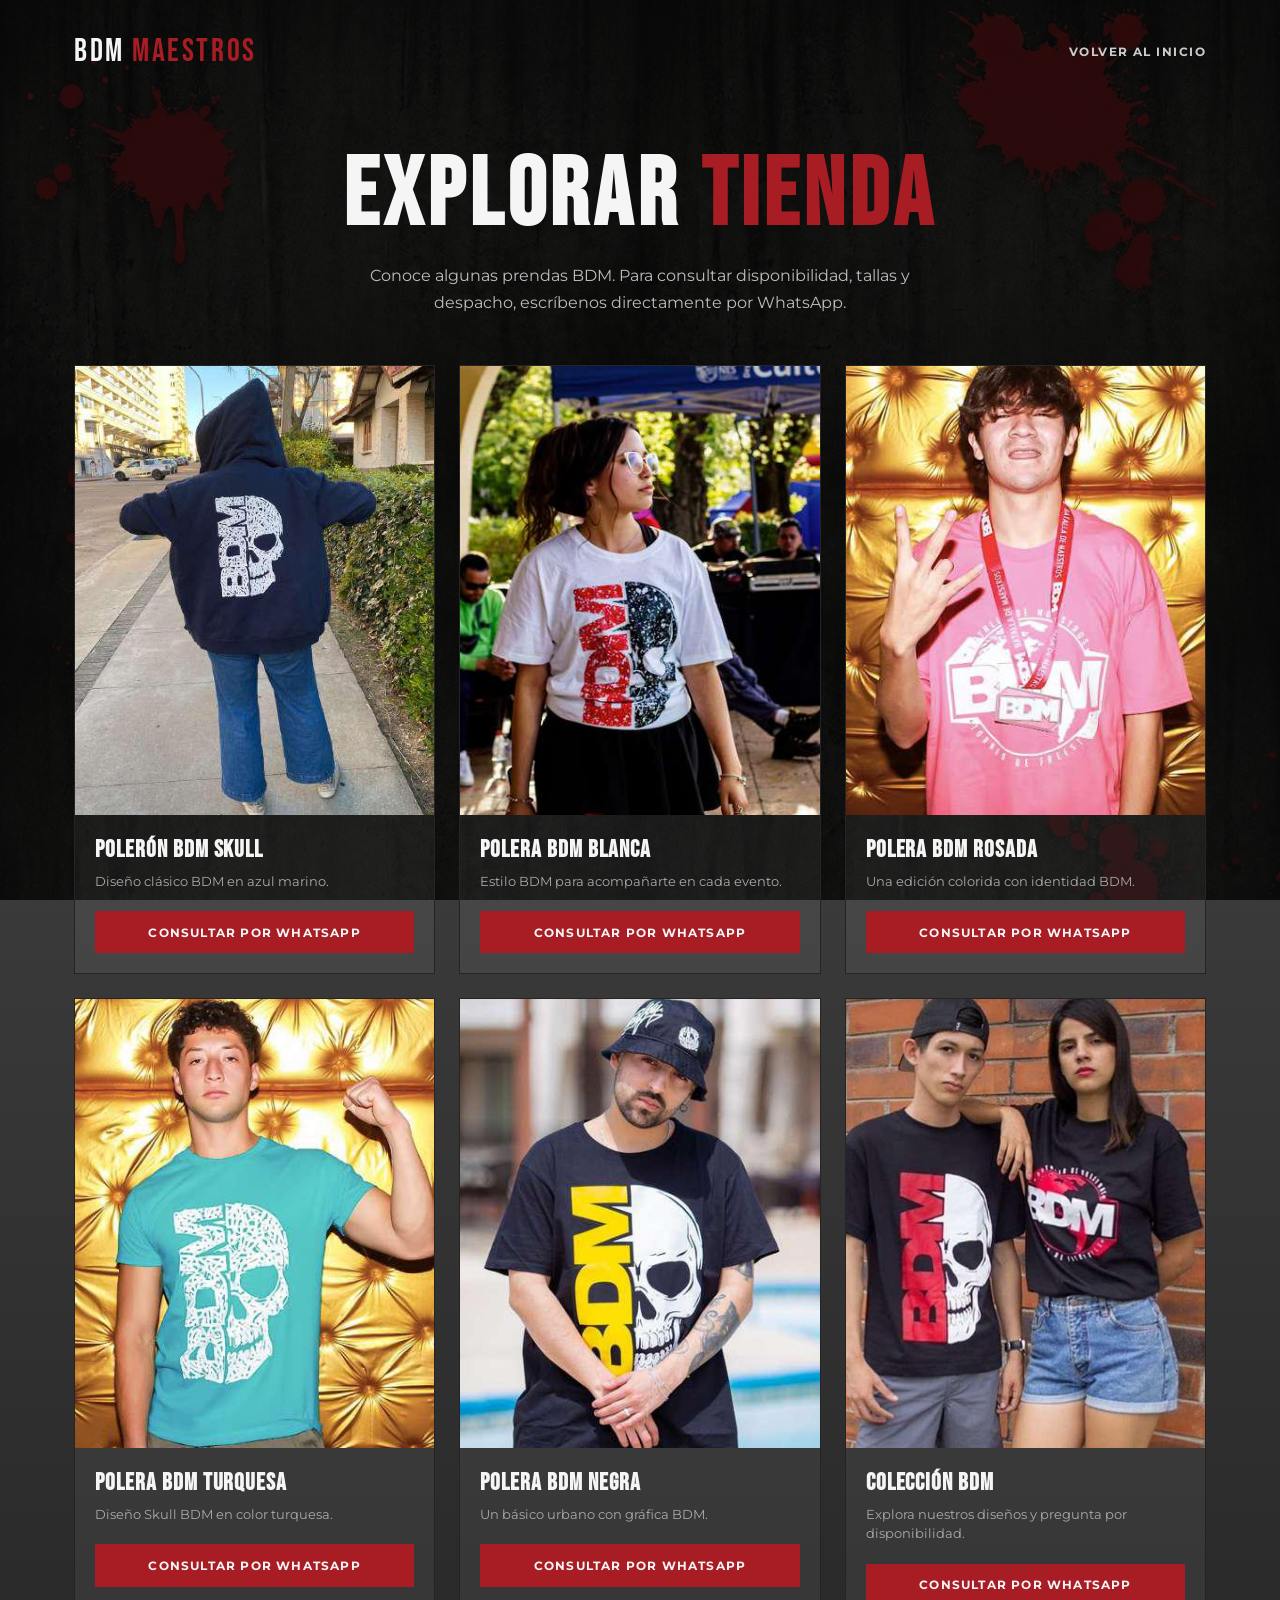
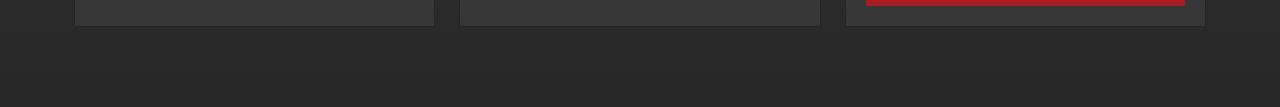
<file: tienda.html>
<!DOCTYPE html>
<html lang="es">
<head>
<meta charset="UTF-8"/>
<meta name="viewport" content="width=device-width, initial-scale=1.0"/>
<title>Tienda BDM | Batalla de Maestros</title>
<link rel="preconnect" href="https://fonts.googleapis.com"/>
<link rel="preconnect" href="https://fonts.gstatic.com" crossorigin/>
<link href="https://fonts.googleapis.com/css2?family=Bebas+Neue&family=Montserrat:wght@400;600;700&display=swap" rel="stylesheet"/>
<style>
  :root { --red: #a81c24; --black: #0a0a0a; --white: #f5f5f5; --gray: #242424; }
  * { box-sizing: border-box; margin: 0; padding: 0; }
  body {
    min-height: 100vh;
    background: linear-gradient(rgba(10,10,10,.72), rgba(10,10,10,.88)), url('assets/img/BackGround.png') center top / cover fixed;
    color: var(--white);
    font-family: 'Montserrat', sans-serif;
  }
  .font-bebas { font-family: 'Bebas Neue', cursive; }
  .store-header { display: flex; align-items: center; justify-content: space-between; max-width: 1180px; margin: 0 auto; padding: 2rem 1.5rem; }
  .brand { color: var(--white); font-size: 2rem; letter-spacing: .08em; text-decoration: none; }
  .brand span { color: var(--red); }
  .back-link { color: #ccc; font-size: .75rem; font-weight: 700; letter-spacing: .12em; text-decoration: none; text-transform: uppercase; }
  .back-link:hover { color: var(--red); }
  main { max-width: 1180px; margin: 0 auto; padding: 3rem 1.5rem 5rem; }
  .intro { margin-bottom: 3rem; text-align: center; }
  .intro h1 { font-size: clamp(3.5rem, 9vw, 6rem); letter-spacing: .05em; line-height: .95; }
  .intro h1 span { color: var(--red); }
  .intro p { color: #bdbdbd; margin: 1.25rem auto 0; max-width: 600px; line-height: 1.7; }
  .product-grid { display: grid; grid-template-columns: repeat(3, 1fr); gap: 1.5rem; }
  .product-card { background: rgba(255,255,255,.06); border: 1px solid var(--gray); overflow: hidden; transition: border-color .25s ease, transform .25s ease; }
  .product-card:hover { border-color: var(--red); transform: translateY(-4px); }
  .product-card img { display: block; width: 100%; aspect-ratio: 4 / 5; object-fit: cover; }
  .product-info { padding: 1.25rem; }
  .product-info h2 { font-size: 1.5rem; letter-spacing: .04em; }
  .product-info p { color: #aaa; font-size: .8rem; line-height: 1.5; margin: .5rem 0 1.25rem; }
  .contact-button { background: var(--red); color: var(--white); display: block; font-size: .75rem; font-weight: 700; letter-spacing: .1em; padding: .85rem 1rem; text-align: center; text-decoration: none; text-transform: uppercase; }
  .contact-button:hover { background: var(--white); color: var(--black); }
  .store-footer { color: #888; font-size: .75rem; padding-top: 3rem; text-align: center; }
  @media (max-width: 760px) {
    .store-header { padding-top: 1.25rem; }
    main { padding-top: 2rem; }
    .product-grid { grid-template-columns: repeat(2, 1fr); gap: 1rem; }
  }
  @media (max-width: 480px) {
    .brand { font-size: 1.6rem; }
    .back-link { font-size: .65rem; }
    .product-grid { grid-template-columns: 1fr; }
  }
</style>
</head>
<body>
<header class="store-header">
  <a class="brand font-bebas" href="index.html">BDM <span>MAESTROS</span></a>
  <a class="back-link" href="index.html">Volver al inicio</a>
</header>

<main>
  <section class="intro">
    <h1 class="font-bebas">Explorar <span>tienda</span></h1>
    <p>Conoce algunas prendas BDM. Para consultar disponibilidad, tallas y despacho, escríbenos directamente por WhatsApp.</p>
  </section>

  <section class="product-grid" aria-label="Galería de prendas BDM">
    <article class="product-card">
      <img src="assets/img/tienda-01.jpg" alt="Polerón BDM color azul marino" loading="lazy">
      <div class="product-info">
        <h2 class="font-bebas">Polerón BDM Skull</h2>
        <p>Diseño clásico BDM en azul marino.</p>
        <a class="contact-button" href="https://wa.me/56912345678?text=Hola%2C%20quiero%20consultar%20por%20el%20Poler%C3%B3n%20BDM%20Skull" target="_blank" rel="noopener noreferrer">Consultar por WhatsApp</a>
      </div>
    </article>
    <article class="product-card">
      <img src="assets/img/tienda-02.jpg" alt="Polera BDM blanca" loading="lazy">
      <div class="product-info">
        <h2 class="font-bebas">Polera BDM Blanca</h2>
        <p>Estilo BDM para acompañarte en cada evento.</p>
        <a class="contact-button" href="https://wa.me/56912345678?text=Hola%2C%20quiero%20consultar%20por%20la%20Polera%20BDM%20Blanca" target="_blank" rel="noopener noreferrer">Consultar por WhatsApp</a>
      </div>
    </article>
    <article class="product-card">
      <img src="assets/img/tienda-03.jpg" alt="Polera BDM rosada" loading="lazy">
      <div class="product-info">
        <h2 class="font-bebas">Polera BDM Rosada</h2>
        <p>Una edición colorida con identidad BDM.</p>
        <a class="contact-button" href="https://wa.me/56912345678?text=Hola%2C%20quiero%20consultar%20por%20la%20Polera%20BDM%20Rosada" target="_blank" rel="noopener noreferrer">Consultar por WhatsApp</a>
      </div>
    </article>
    <article class="product-card">
      <img src="assets/img/tienda-04.jpg" alt="Polera BDM turquesa" loading="lazy">
      <div class="product-info">
        <h2 class="font-bebas">Polera BDM Turquesa</h2>
        <p>Diseño Skull BDM en color turquesa.</p>
        <a class="contact-button" href="https://wa.me/56912345678?text=Hola%2C%20quiero%20consultar%20por%20la%20Polera%20BDM%20Turquesa" target="_blank" rel="noopener noreferrer">Consultar por WhatsApp</a>
      </div>
    </article>
    <article class="product-card">
      <img src="assets/img/tienda-05.jpg" alt="Polera BDM negra" loading="lazy">
      <div class="product-info">
        <h2 class="font-bebas">Polera BDM Negra</h2>
        <p>Un básico urbano con gráfica BDM.</p>
        <a class="contact-button" href="https://wa.me/56912345678?text=Hola%2C%20quiero%20consultar%20por%20la%20Polera%20BDM%20Negra" target="_blank" rel="noopener noreferrer">Consultar por WhatsApp</a>
      </div>
    </article>
    <article class="product-card">
      <img src="assets/img/tienda-06.jpg" alt="Poleras BDM en pareja" loading="lazy">
      <div class="product-info">
        <h2 class="font-bebas">Colección BDM</h2>
        <p>Explora nuestros diseños y pregunta por disponibilidad.</p>
        <a class="contact-button" href="https://wa.me/56912345678?text=Hola%2C%20quiero%20consultar%20por%20la%20Colecci%C3%B3n%20BDM" target="_blank" rel="noopener noreferrer">Consultar por WhatsApp</a>
      </div>
    </article>
  </section>

</main>
</body>
</html>
</file>
